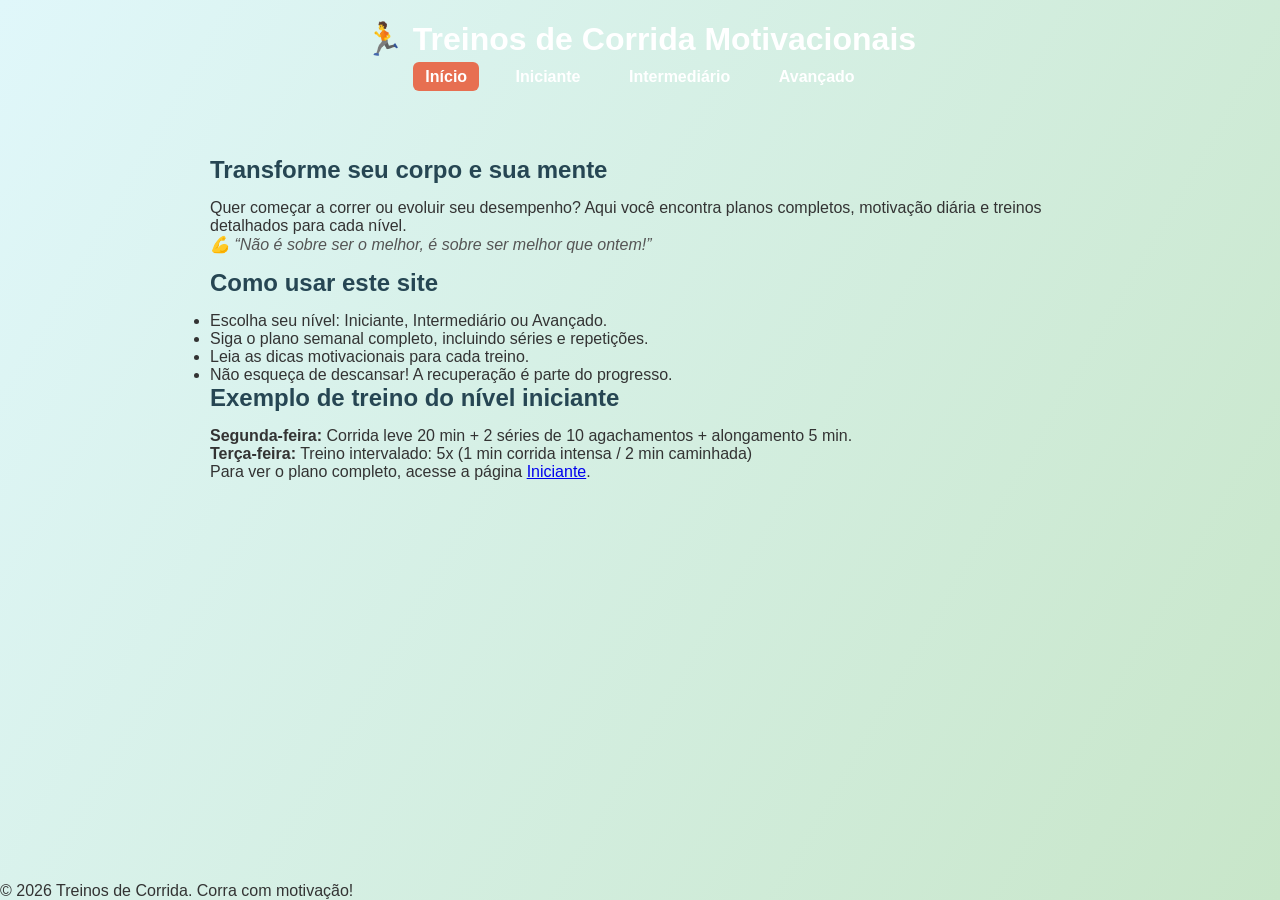
<file: index.html>
<!DOCTYPE html>
<html lang="pt-BR">
<head>
<meta charset="UTF-8">
<title>Treinos de Corrida Motivacionais</title>
<link rel="stylesheet" href="style.css">
<meta name="viewport" content="width=device-width, initial-scale=1">
</head>
<body>
<header>
<h1>🏃 Treinos de Corrida Motivacionais</h1>
<nav>
<a href="index.html" class="active">Início</a>
<a href="iniciante.html">Iniciante</a>
<a href="intermediario.html">Intermediário</a>
<a href="avancado.html">Avançado</a>
</nav>
</header>

<main>
<section class="intro">
<h2>Transforme seu corpo e sua mente</h2>
<p>Quer começar a correr ou evoluir seu desempenho? Aqui você encontra planos completos, motivação diária e treinos detalhados para cada nível.</p>
<p class="motivation">💪 “Não é sobre ser o melhor, é sobre ser melhor que ontem!”</p>
</section>

<section class="howto">
<h2>Como usar este site</h2>
<ul>
<li>Escolha seu nível: Iniciante, Intermediário ou Avançado.</li>
<li>Siga o plano semanal completo, incluindo séries e repetições.</li>
<li>Leia as dicas motivacionais para cada treino.</li>
<li>Não esqueça de descansar! A recuperação é parte do progresso.</li>
</ul>
</section>

<section class="teaser">
<h2>Exemplo de treino do nível iniciante</h2>
<p><strong>Segunda-feira:</strong> Corrida leve 20 min + 2 séries de 10 agachamentos + alongamento 5 min.</p>
<p><strong>Terça-feira:</strong> Treino intervalado: 5x (1 min corrida intensa / 2 min caminhada)</p>
<p>Para ver o plano completo, acesse a página <a href="iniciante.html">Iniciante</a>.</p>
</section>
</main>

<footer>
<p>© 2026 Treinos de Corrida. Corra com motivação!</p>
</footer>
</body>
</html>
</file>
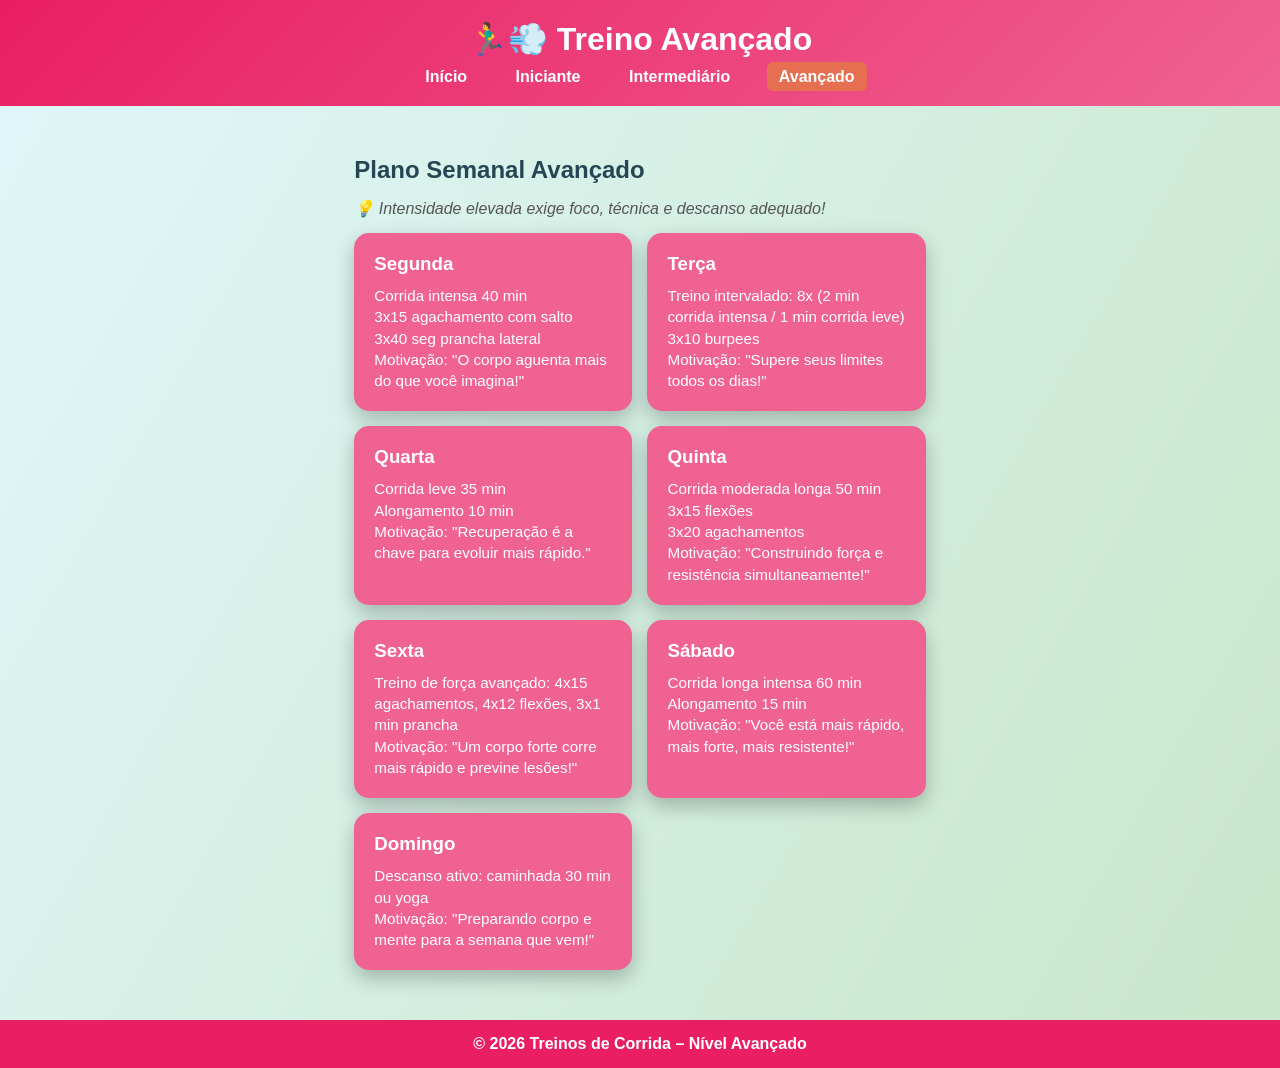
<file: avancado.html>
<!DOCTYPE html>
<html lang="pt-BR">
<head>
<meta charset="UTF-8">
<title>Treino Avançado</title>
<link rel="stylesheet" href="style.css">
<meta name="viewport" content="width=device-width, initial-scale=1">
</head>
<body>
<header class="avancado">
<h1>🏃‍♂️💨 Treino Avançado</h1>
<nav>
<a href="index.html">Início</a>
<a href="iniciante.html">Iniciante</a>
<a href="intermediario.html">Intermediário</a>
<a href="avancado.html" class="active">Avançado</a>
</nav>
</header>

<main>
<h2>Plano Semanal Avançado</h2>
<p class="motivation">💡 Intensidade elevada exige foco, técnica e descanso adequado!</p>
<div class="card-container">
<div class="card avancado"><h3>Segunda</h3><p>Corrida intensa 40 min<br>3x15 agachamento com salto<br>3x40 seg prancha lateral<br>Motivação: "O corpo aguenta mais do que você imagina!"</p></div>
<div class="card avancado"><h3>Terça</h3><p>Treino intervalado: 8x (2 min corrida intensa / 1 min corrida leve)<br>3x10 burpees<br>Motivação: "Supere seus limites todos os dias!"</p></div>
<div class="card avancado"><h3>Quarta</h3><p>Corrida leve 35 min<br>Alongamento 10 min<br>Motivação: "Recuperação é a chave para evoluir mais rápido."</p></div>
<div class="card avancado"><h3>Quinta</h3><p>Corrida moderada longa 50 min<br>3x15 flexões<br>3x20 agachamentos<br>Motivação: "Construindo força e resistência simultaneamente!"</p></div>
<div class="card avancado"><h3>Sexta</h3><p>Treino de força avançado: 4x15 agachamentos, 4x12 flexões, 3x1 min prancha<br>Motivação: "Um corpo forte corre mais rápido e previne lesões!"</p></div>
<div class="card avancado"><h3>Sábado</h3><p>Corrida longa intensa 60 min<br>Alongamento 15 min<br>Motivação: "Você está mais rápido, mais forte, mais resistente!"</p></div>
<div class="card avancado"><h3>Domingo</h3><p>Descanso ativo: caminhada 30 min ou yoga<br>Motivação: "Preparando corpo e mente para a semana que vem!"</p></div>
</div>
</main>

<footer class="avancado"><p>© 2026 Treinos de Corrida – Nível Avançado</p></footer>
</body>
</html>
</file>
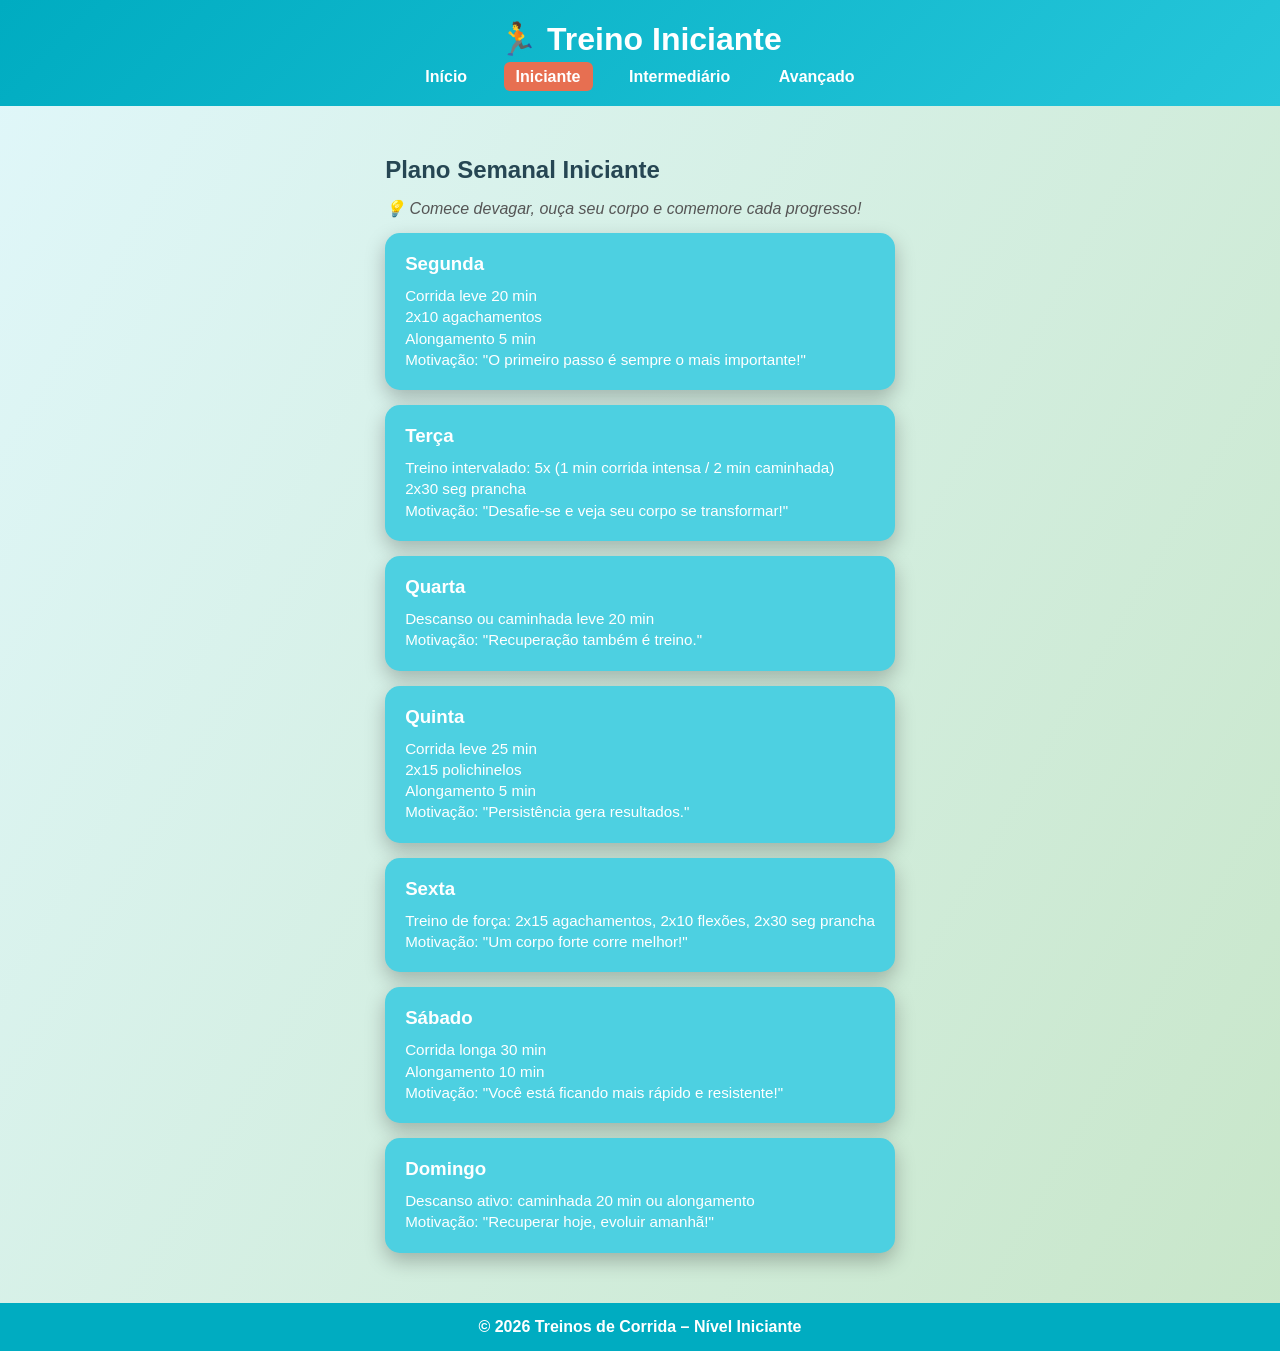
<file: iniciante.html>
<!DOCTYPE html>
<html lang="pt-BR">
<head>
<meta charset="UTF-8">
<title>Treino Iniciante</title>
<link rel="stylesheet" href="style.css">
<meta name="viewport" content="width=device-width, initial-scale=1">
</head>
<body>
<header class="iniciante">
<h1>🏃 Treino Iniciante</h1>
<nav>
<a href="index.html">Início</a>
<a href="iniciante.html" class="active">Iniciante</a>
<a href="intermediario.html">Intermediário</a>
<a href="avancado.html">Avançado</a>
</nav>
</header>

<main>
<h2>Plano Semanal Iniciante</h2>
<p class="motivation">💡 Comece devagar, ouça seu corpo e comemore cada progresso!</p>
<div class="card-container">
<div class="card iniciante"><h3>Segunda</h3><p>Corrida leve 20 min<br>2x10 agachamentos<br>Alongamento 5 min<br>Motivação: "O primeiro passo é sempre o mais importante!"</p></div>
<div class="card iniciante"><h3>Terça</h3><p>Treino intervalado: 5x (1 min corrida intensa / 2 min caminhada)<br>2x30 seg prancha<br>Motivação: "Desafie-se e veja seu corpo se transformar!"</p></div>
<div class="card iniciante"><h3>Quarta</h3><p>Descanso ou caminhada leve 20 min<br>Motivação: "Recuperação também é treino."</p></div>
<div class="card iniciante"><h3>Quinta</h3><p>Corrida leve 25 min<br>2x15 polichinelos<br>Alongamento 5 min<br>Motivação: "Persistência gera resultados."</p></div>
<div class="card iniciante"><h3>Sexta</h3><p>Treino de força: 2x15 agachamentos, 2x10 flexões, 2x30 seg prancha<br>Motivação: "Um corpo forte corre melhor!"</p></div>
<div class="card iniciante"><h3>Sábado</h3><p>Corrida longa 30 min<br>Alongamento 10 min<br>Motivação: "Você está ficando mais rápido e resistente!"</p></div>
<div class="card iniciante"><h3>Domingo</h3><p>Descanso ativo: caminhada 20 min ou alongamento<br>Motivação: "Recuperar hoje, evoluir amanhã!"</p></div>
</div>
</main>

<footer class="iniciante"><p>© 2026 Treinos de Corrida – Nível Iniciante</p></footer>
</body>
</html>
</file>
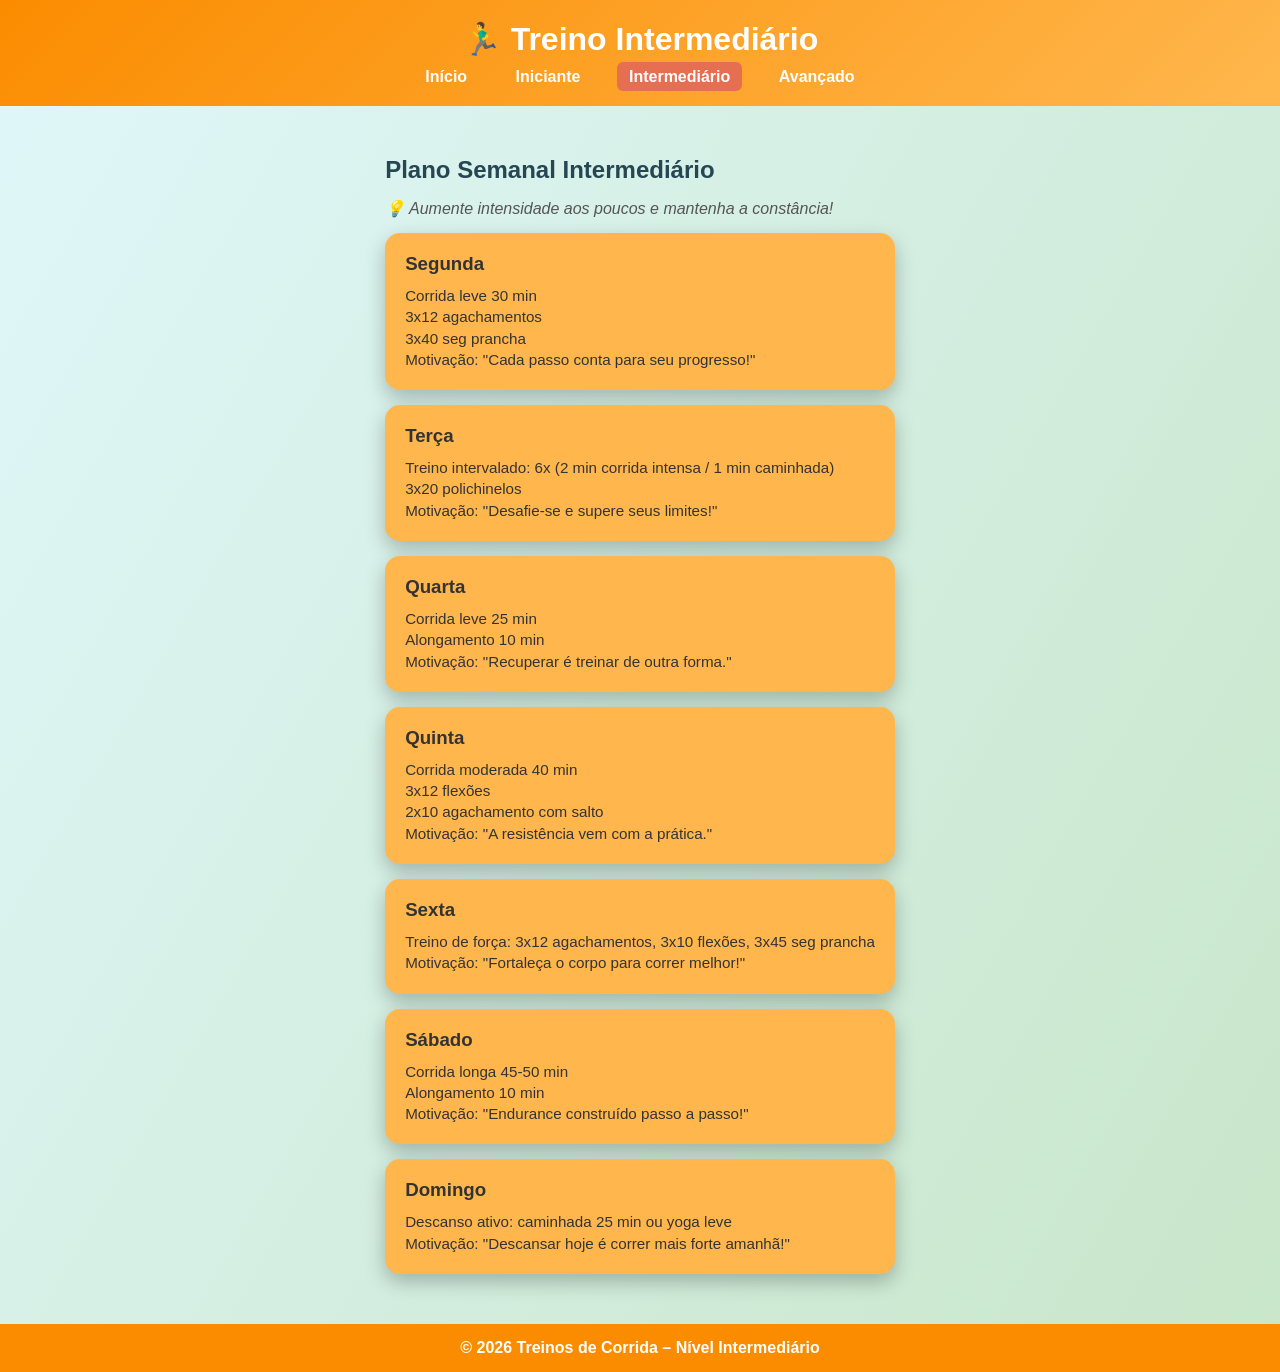
<file: intermediario.html>
<!DOCTYPE html>
<html lang="pt-BR">
<head>
<meta charset="UTF-8">
<title>Treino Intermediário</title>
<link rel="stylesheet" href="style.css">
<meta name="viewport" content="width=device-width, initial-scale=1">
</head>
<body>
<header class="intermediario">
<h1>🏃‍♂️ Treino Intermediário</h1>
<nav>
<a href="index.html">Início</a>
<a href="iniciante.html">Iniciante</a>
<a href="intermediario.html" class="active">Intermediário</a>
<a href="avancado.html">Avançado</a>
</nav>
</header>

<main>
<h2>Plano Semanal Intermediário</h2>
<p class="motivation">💡 Aumente intensidade aos poucos e mantenha a constância!</p>
<div class="card-container">
<div class="card intermediario"><h3>Segunda</h3><p>Corrida leve 30 min<br>3x12 agachamentos<br>3x40 seg prancha<br>Motivação: "Cada passo conta para seu progresso!"</p></div>
<div class="card intermediario"><h3>Terça</h3><p>Treino intervalado: 6x (2 min corrida intensa / 1 min caminhada)<br>3x20 polichinelos<br>Motivação: "Desafie-se e supere seus limites!"</p></div>
<div class="card intermediario"><h3>Quarta</h3><p>Corrida leve 25 min<br>Alongamento 10 min<br>Motivação: "Recuperar é treinar de outra forma."</p></div>
<div class="card intermediario"><h3>Quinta</h3><p>Corrida moderada 40 min<br>3x12 flexões<br>2x10 agachamento com salto<br>Motivação: "A resistência vem com a prática."</p></div>
<div class="card intermediario"><h3>Sexta</h3><p>Treino de força: 3x12 agachamentos, 3x10 flexões, 3x45 seg prancha<br>Motivação: "Fortaleça o corpo para correr melhor!"</p></div>
<div class="card intermediario"><h3>Sábado</h3><p>Corrida longa 45-50 min<br>Alongamento 10 min<br>Motivação: "Endurance construído passo a passo!"</p></div>
<div class="card intermediario"><h3>Domingo</h3><p>Descanso ativo: caminhada 25 min ou yoga leve<br>Motivação: "Descansar hoje é correr mais forte amanhã!"</p></div>
</div>
</main>

<footer class="intermediario"><p>© 2026 Treinos de Corrida – Nível Intermediário</p></footer>
</body>
</html>
</file>
<file: style.css>
/* Reset básico */
* { margin:0; padding:0; box-sizing:border-box; }

body {
  font-family:'Arial',sans-serif;
  background: linear-gradient(120deg, #e0f7fa, #c8e6c9);
  color: #333;
  min-height: 100vh;
  display: flex;
  flex-direction: column;
}

header {
  padding:20px;
  text-align:center;
  color:white;
}

header h1 { font-size:2rem; margin-bottom:10px; }

nav a {
  color:white;
  text-decoration:none;
  margin:0 10px;
  padding:6px 12px;
  border-radius:6px;
  font-weight:bold;
  transition:background-color 0.3s ease;
}

nav a:hover, nav a.active { background-color:#e76f51; }

/* Header gradiente por nível */
header.iniciante { background: linear-gradient(135deg,#00acc1,#26c6da); }
header.intermediario { background: linear-gradient(135deg,#fb8c00,#ffb74d); }
header.avancado { background: linear-gradient(135deg,#e91e63,#f06292); }

main { flex-grow:1; max-width:900px; margin:30px auto; padding:20px; }
h2 { color:#264653; margin-bottom:15px; }
.motivation { font-style:italic; color:#555; margin-bottom:15px; }

/* Cards */
.card-container { display:grid; grid-template-columns:repeat(auto-fit,minmax(250px,1fr)); gap:15px; }

.card {
  border-radius:15px;
  padding:20px;
  box-shadow:0 8px 20px rgba(0,0,0,0.25);
  transition: transform 0.3s ease, box-shadow 0.3s ease;
}

.card:hover {
  transform: translateY(-10px);
  box-shadow:0 15px 25px rgba(0,0,0,0.35);
}

.card h3 { margin-bottom:10px; }
.card p { font-size:0.95rem; line-height:1.4; }

/* Cores dos cards por nível */
.card.iniciante { background-color:#4dd0e1; color:#fff; }
.card.intermediario { background-color:#ffb74d; color:#333; }
.card.avancado { background-color:#f06292; color:#fff; }

/* Footer */
footer.iniciante { background-color:#00acc1; color:white; padding:15px 0; text-align:center; font-weight:bold; }
footer.intermediario { background-color:#fb8c00; color:white; padding:15px 0; text-align:center; font-weight:bold; }
footer.avancado { background-color:#e91e63; color:white; padding:15px 0; text-align:center; font-weight:bold; }

@media (max-width:600px){
  nav a{ margin:0 5px; padding:5px 8px; font-size:0.9rem; }
}
</file>
